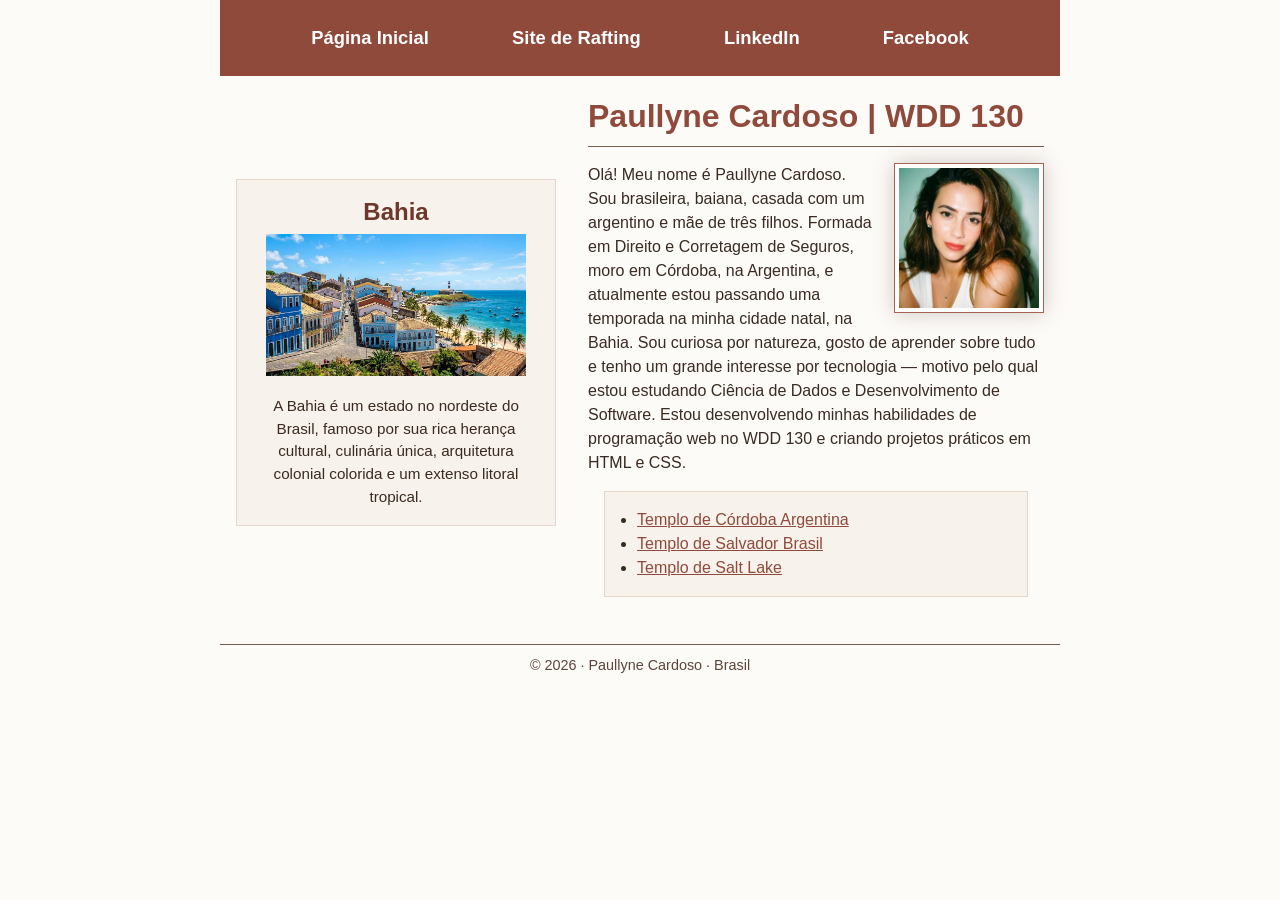
<file: index.html>
<!DOCTYPE html>
<html lang="pt-BR">

<head>
    <meta charset="UTF-8">
    <meta name="viewport" content="width=device-width, initial-scale=1.0">
    <title>Paullyne Cardoso | WDD 130</title>
    <meta name="description"
      content="Página inicial de Paullyne Cardoso para o curso WDD 130 na BYU-Idaho, destacando sua história em Córdoba, na Argentina, e sua terra natal, a Bahia.">
    <meta name="author" content="Paullyne Cardoso">
    <link rel="stylesheet" href="estilos/estilos.css">
    <meta property="og:title" content="Paullyne Cardoso | WDD 130">
    <meta property="og:description"
      content="Página inicial de Paullyne Cardoso para o curso WDD 130 na BYU-Idaho.">
    <meta property="og:image" content="https://github.io">
    <meta property="og:url" content="https://paullynecardoso.github.io/wdd130/">
</head>

<body>
    <header>
        <nav>
            <a href="#">Página Inicial</a>
            <a href="wwr/sobre.html">Site de Rafting</a>
            <a href="https://linkedin.com" target="_blank">LinkedIn</a>
            <a href="https://facebook.com" target="_blank">Facebook</a>
        </nav>
    </header>

    <div class="grid">
        <main>
            <h1>Paullyne Cardoso | WDD 130</h1>
            <img src="imagens/perfil.jpg" alt="Foto de perfil de Paullyne Cardoso">
            <p>Olá! Meu nome é Paullyne Cardoso. Sou brasileira, baiana, casada com um argentino e
                mãe
                de três filhos. Formada em Direito e Corretagem de Seguros, moro em Córdoba, na
                Argentina, e atualmente estou passando uma temporada na minha cidade natal, na
                Bahia.
                Sou curiosa por natureza, gosto de aprender sobre tudo e tenho um grande interesse
                por
                tecnologia — motivo pelo qual estou estudando Ciência de Dados e Desenvolvimento de
                Software. Estou desenvolvendo minhas habilidades de programação web no WDD 130 e
                criando projetos práticos em HTML e CSS.</p>
            <ul class="caixa">
                <li><a href="https://churchofjesuschrist.org" target="_blank">Templo de Córdoba
                        Argentina</a></li>
                <li><a href="https://churchofjesuschrist.org" target="_blank">Templo de Salvador
                        Brasil</a></li>
                <li><a href="https://churchofjesuschrist.org" target="_blank">Templo de Salt
                        Lake</a></li>
            </ul>
        </main>

        <aside class="caixa">
            <h2>Bahia</h2>
            <img src="imagens/bahia.jpg" alt="Paisagem histórica e litorânea da Bahia, Brasil">
            <p>A Bahia é um estado no nordeste do Brasil, famoso por sua rica herança cultural,
                culinária única, arquitetura colonial colorida e um extenso litoral tropical.</p>
        </aside>
    </div>

    <footer>
        <p>© 2026 · Paullyne Cardoso · Brasil</p>
    </footer>
</body>

</html>
</file>
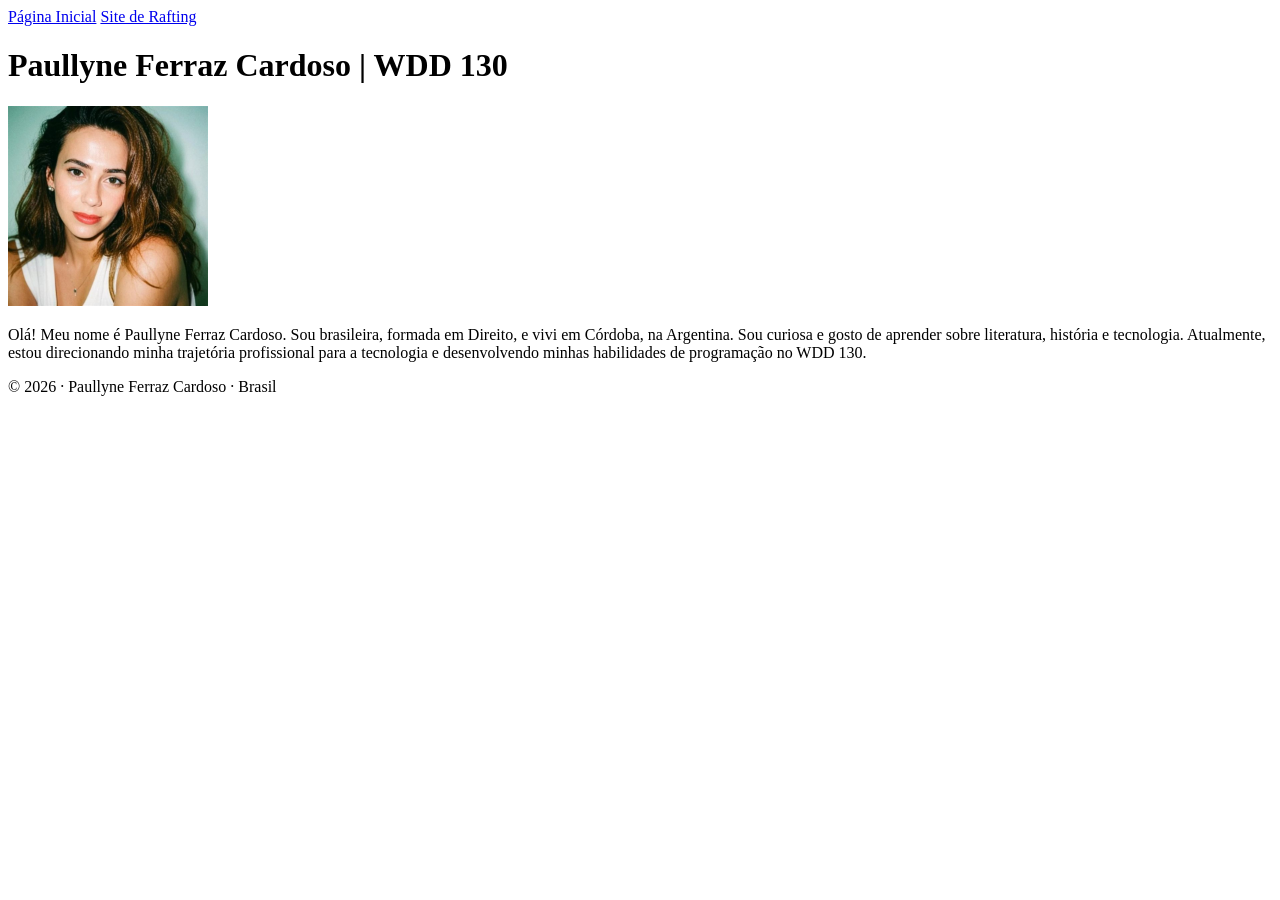
<file: projetos-anteriores/index.html>
<!DOCTYPE html>
<html lang="pt-BR">

<head>
    <meta charset="UTF-8">
    <meta name="viewport" content="width=device-width, initial-scale=1.0">
    <title>Paullyne Ferraz Cardoso | WDD 130</title>
</head>

<body>
    <header>
        <nav>
            <a href="#">Página Inicial</a>
            <a href="wwr/">Site de Rafting</a>
        </nav>
    </header>

    <main>
        <h1>Paullyne Ferraz Cardoso | WDD 130</h1>
        <img src="imagens/perfil.jpg" alt="Foto de perfil de Paullyne Ferraz Cardoso" width="200">
        <p>Olá! Meu nome é Paullyne Ferraz Cardoso. Sou brasileira, formada em Direito, e vivi em Córdoba, na Argentina. Sou curiosa e gosto de aprender sobre literatura, história e tecnologia. Atualmente, estou direcionando minha trajetória profissional para a tecnologia e desenvolvendo minhas habilidades de programação no WDD 130.</p>
    </main>

    <footer>
        <p>© 2026 · Paullyne Ferraz Cardoso · Brasil</p>
    </footer>
</body>

</html>
</file>
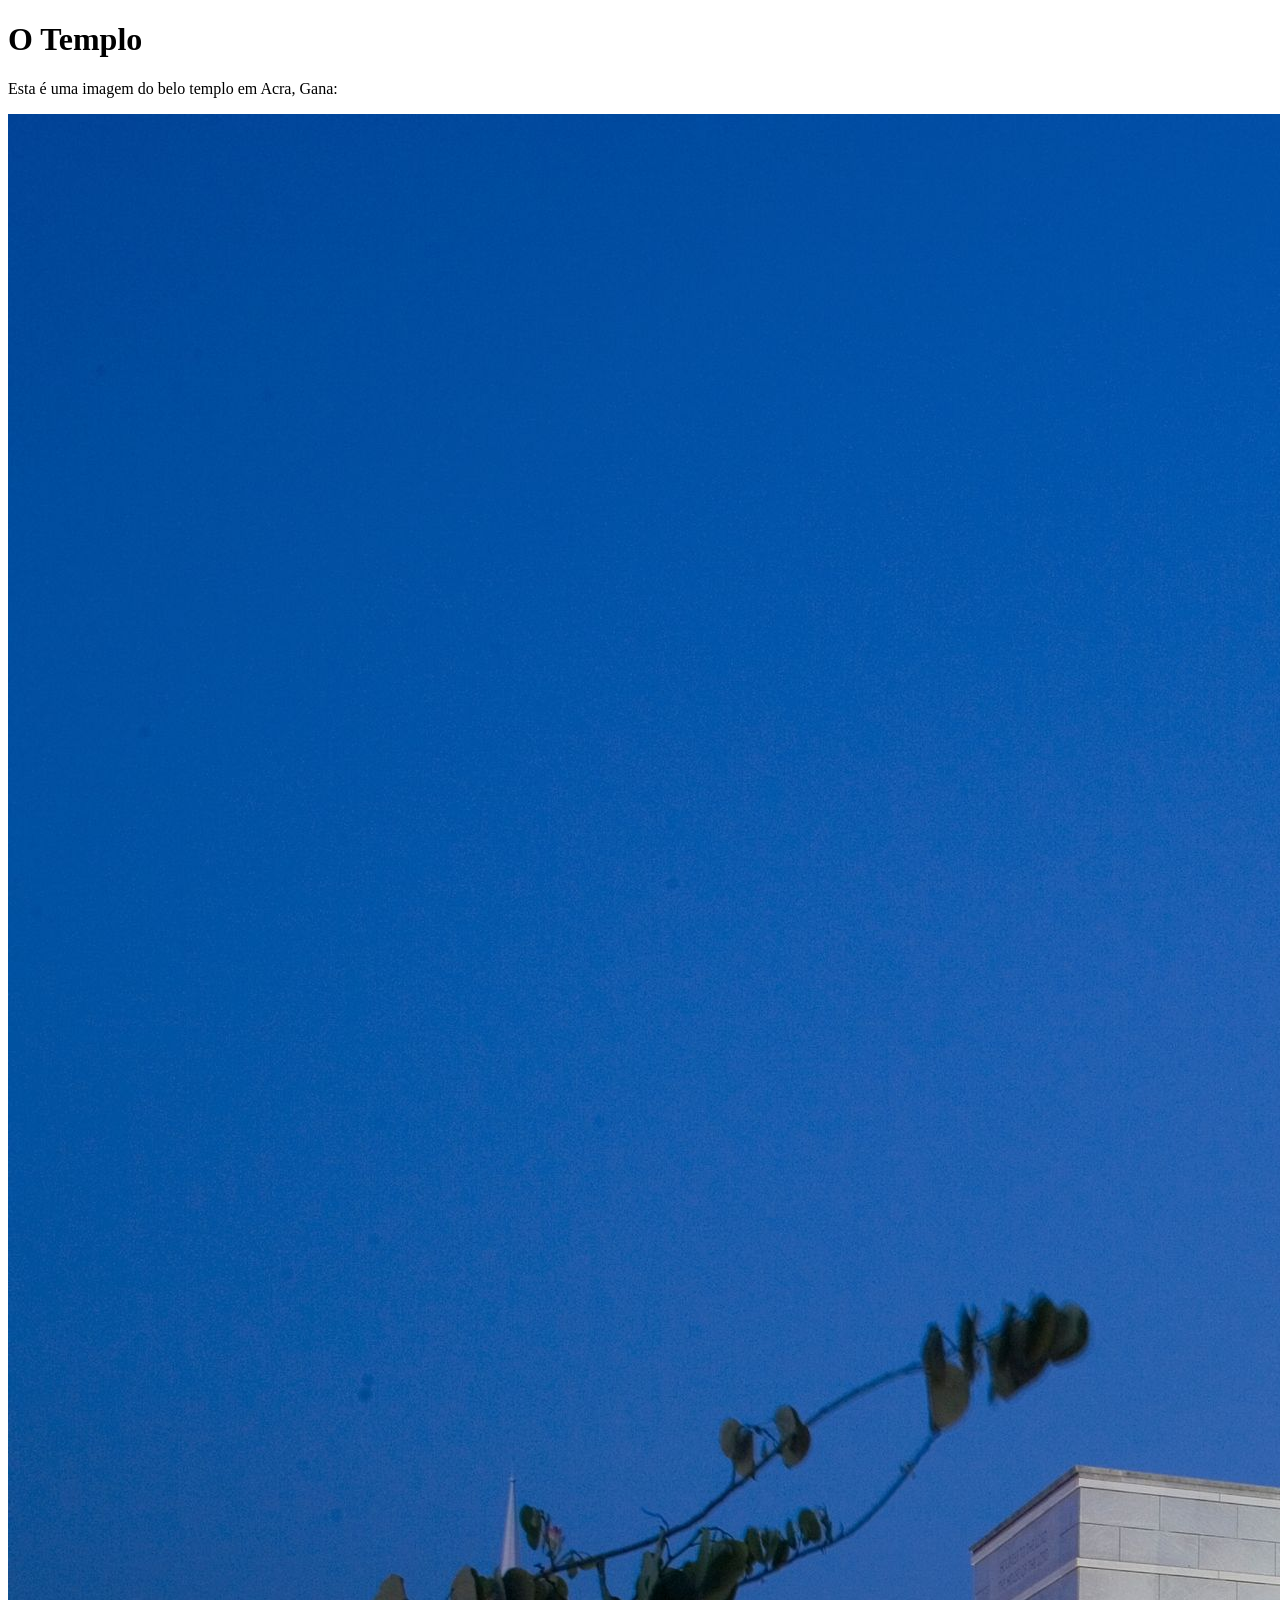
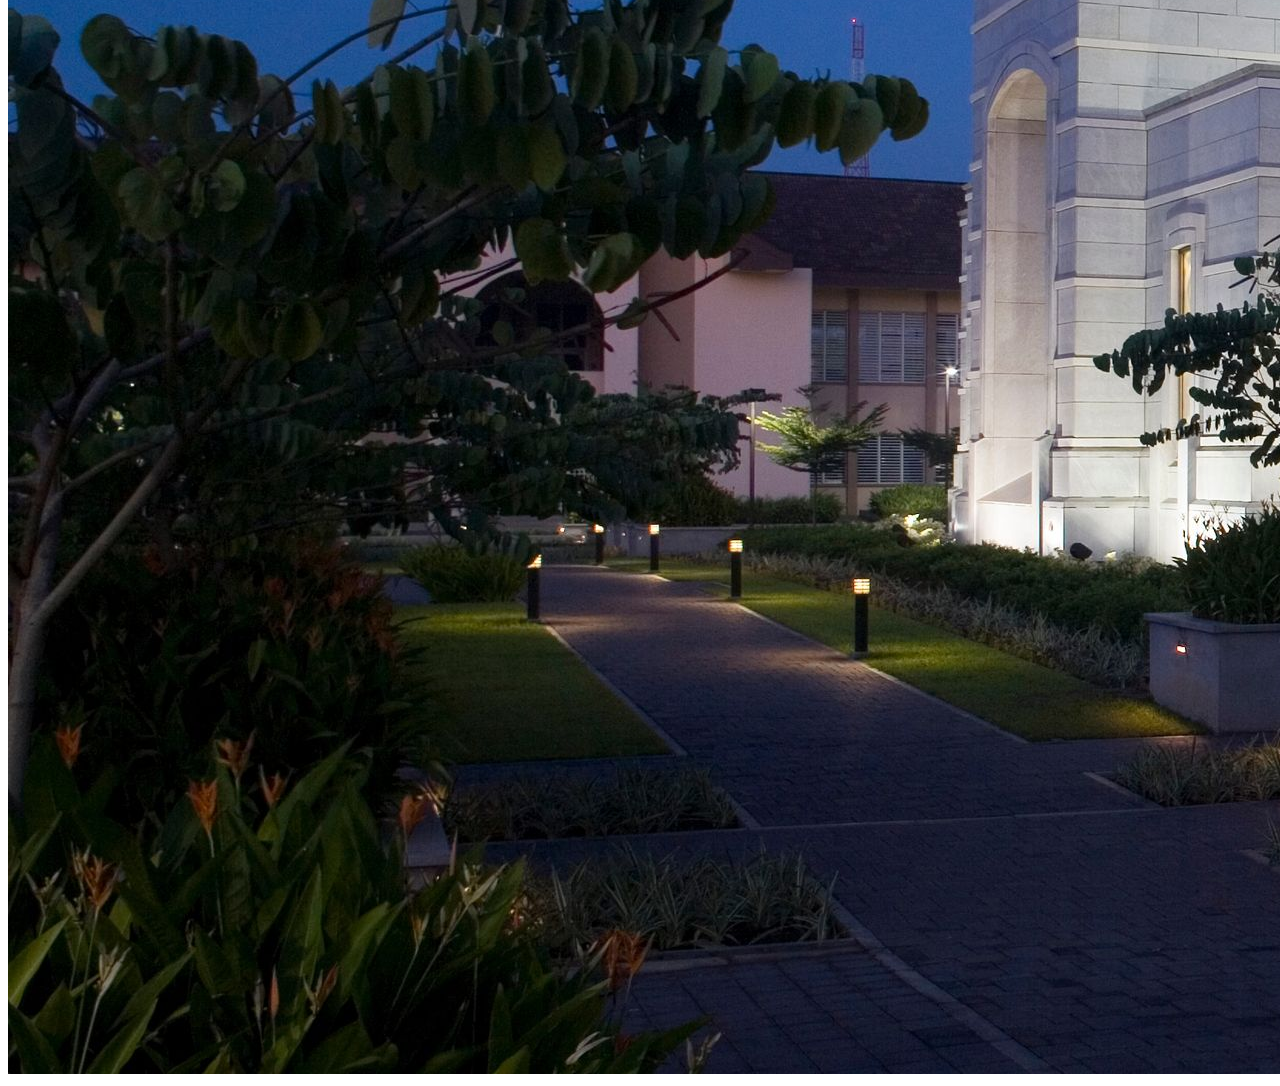
<file: semana01/imagens.html>
<!DOCTYPE html>
<html lang="pt-br">
<head>
    <meta charset="UTF-8">
    <meta name="viewport" content="width=device-width, initial-scale=1.0">
    <title>Imagem do Templo</title>
</head>
<body>
    <h1>O Templo</h1>
    <p>Esta é uma imagem do belo templo em Acra, Gana:</p>
    <img src="imagens/templo-largo.jpeg" alt="O Templo de Acra, Gana">
    
</body>
</html>
</file>
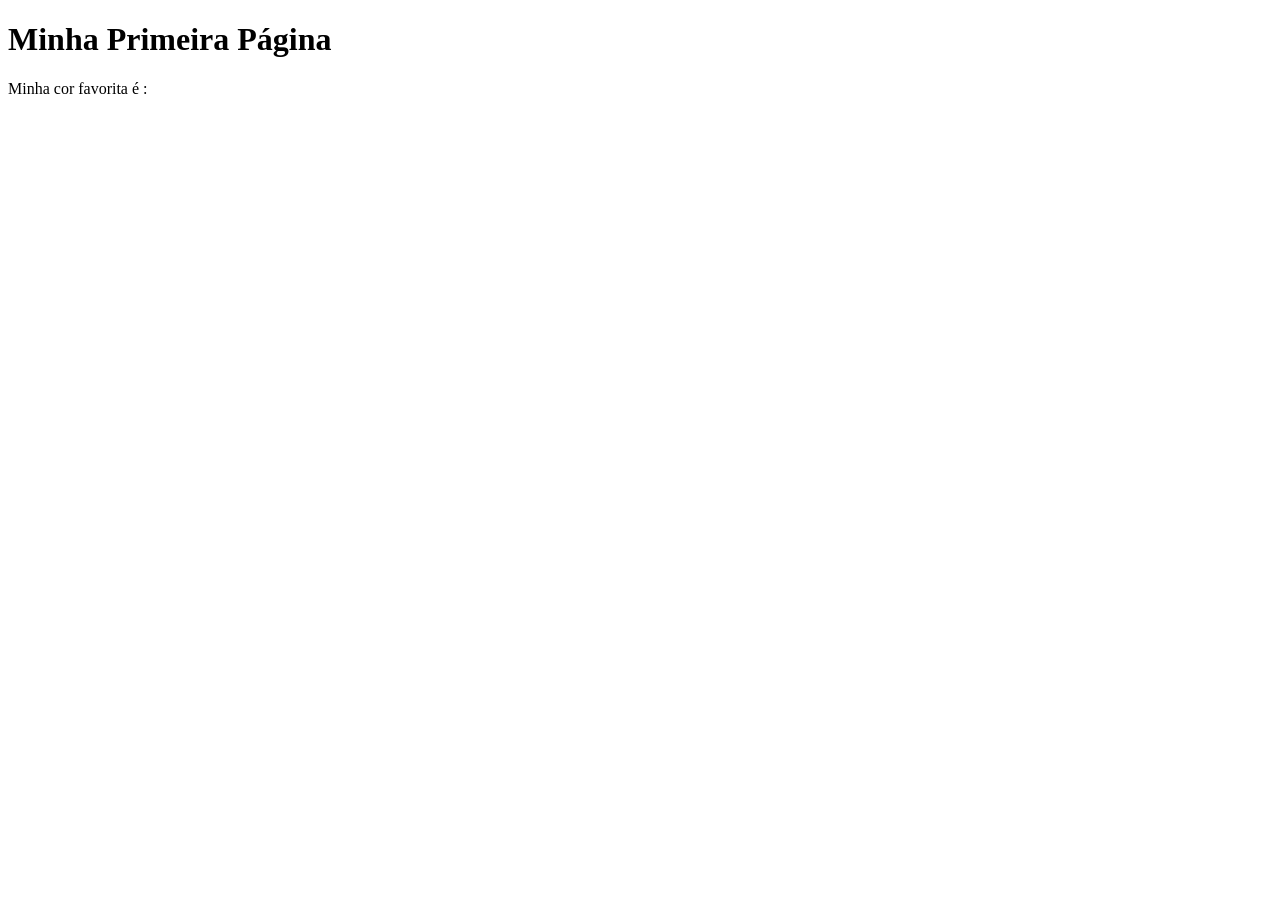
<file: semana01/primeira-pagina.html>
<!DOCTYPE html>
<html lang="pt-br">
<head>
    <meta charset="UTF-8">
    <meta name="viewport" content="width=device-width, initial-scale=1.0">
    <title>Minha Primeira Página</title>
</head>
<body>
    <h1>Minha Primeira Página</h1>
    <p>Minha cor favorita é : </p>
</body>
</html>
</file>
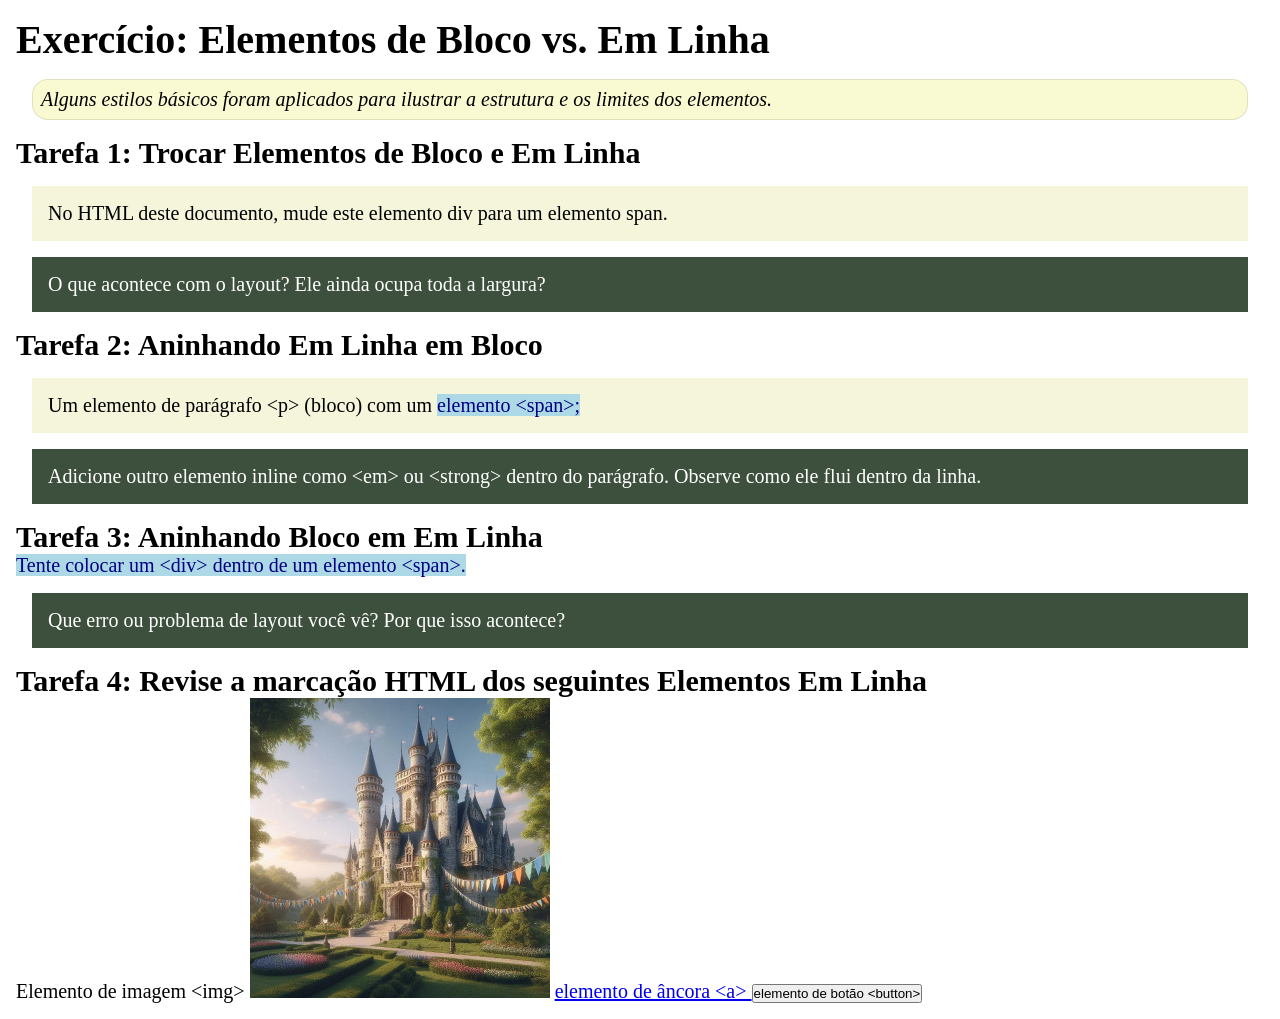
<file: semana02/bloco-vs-inline.html>
<!DOCTYPE html>
<html lang="pt-br">

<head>
    <meta charset="UTF-8">
    <meta name="viewport" content="width=device-width, initial-scale=1.0">
    <title>Exercício: Elementos de Bloco vs. Inline</title>
    <link rel="stylesheet" href="estilos/bloco-vs-inline.css">
</head>

<body>
    <main>
        <h1>Exercício: Elementos de Bloco vs. Em Linha</h1>
        <p class="note">Alguns estilos básicos foram aplicados para ilustrar a estrutura e os limites dos elementos.</p>

        <h2>Tarefa 1: Trocar Elementos de Bloco e Em Linha</h2>
        <div>No HTML deste documento, mude este elemento div para um elemento span.</div>

        <p class="question">O que acontece com o layout? Ele ainda ocupa toda a largura?</p>

        <h2>Tarefa 2: Aninhando Em Linha em Bloco</h2>
        <p>Um elemento de parágrafo &lt;p&gt; (bloco) com um <span>elemento &lt;span&gt;;</span></p>
        <p class="question">Adicione outro elemento inline como &lt;em&gt; ou &lt;strong&gt; dentro do parágrafo.
            Observe como ele flui dentro da linha.</p>

        <h2>Tarefa 3: Aninhando Bloco em Em Linha</h2>
        <span>Tente colocar um &lt;div&gt; dentro de um elemento &lt;span&gt;.</span>
        <p class="question">Que erro ou problema de layout você vê? Por que isso acontece?</p>


        <h2>Tarefa 4: Revise a marcação HTML dos seguintes Elementos Em Linha</h2>
        Elemento de imagem &lt;img&gt;
        <img src="imagens/castelo.webp" alt="imagem (imagens estão em linha)" width="300" height="300">
        <a href="https://churchofjesuschrist.org">elemento de âncora &lt;a&gt; </a>
        <button type="button">elemento de botão &lt;button&gt;</button>
    </main>
</body>

</html>
</file>
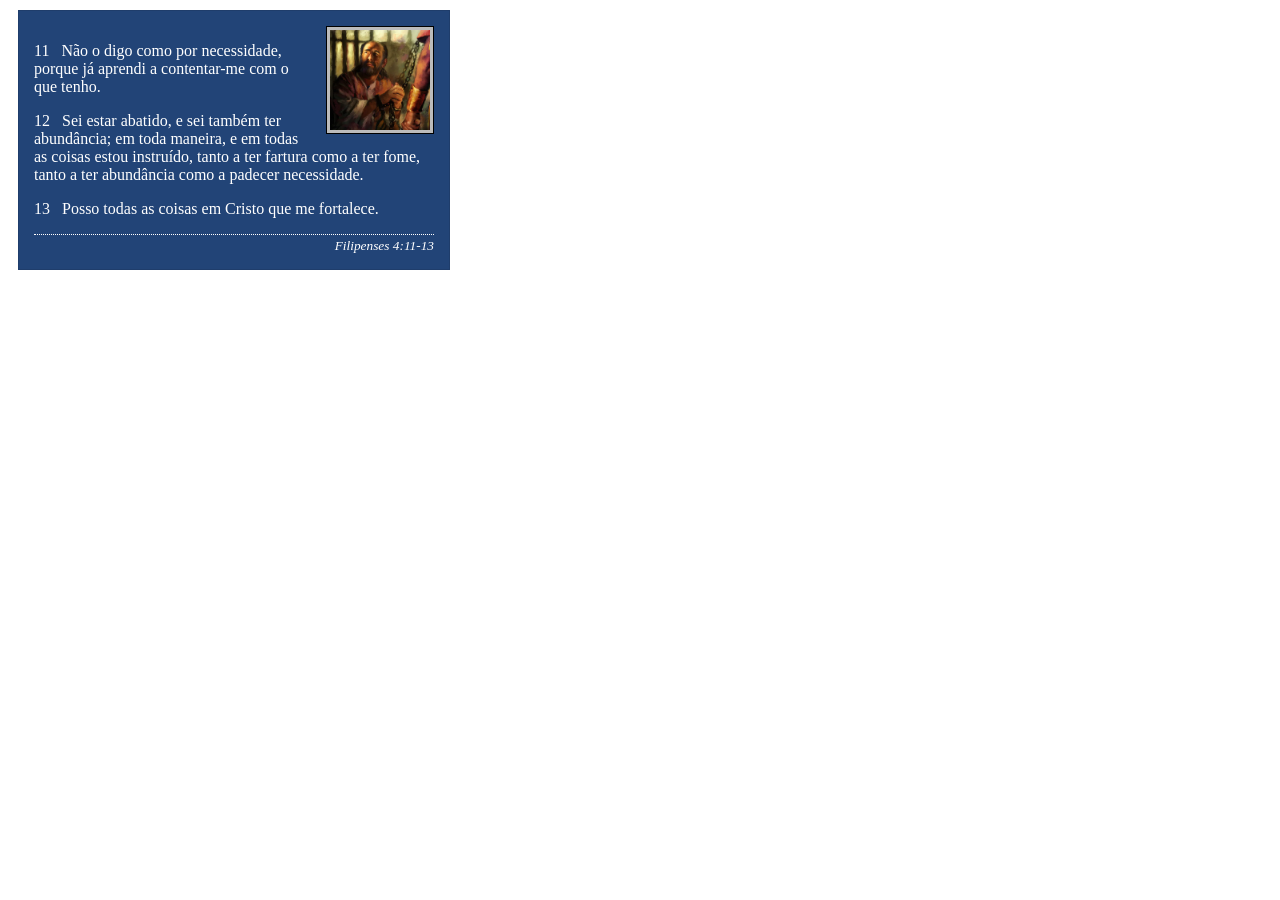
<file: semana02/box-model-solucao.html>
<!DOCTYPE html>
<html lang="pt-br">

<head>
    <meta charset="UTF-8">
    <meta name="viewport" content="width=device-width, initial-scale=1.0">
    <title>Atividade de Box Model</title>
    <link rel="stylesheet" href="estilos/box-model-solucao.css">
</head>

<body>
    <main>
        <div class="callout">
            <img src="imagens/apostolo-paulo-preso.webp" alt="Apóstolo Paulo - Preso em Roma" width="200" height="200">
            <blockquote>
                <p>11 &nbsp; Não o digo como por necessidade, porque já aprendi a contentar-me com o que tenho.</p>
                <p>12 &nbsp; Sei estar abatido, e sei também ter abundância; em toda maneira, e em todas as coisas estou
                    instruído, tanto a ter fartura como a ter fome, tanto a ter abundância como a padecer necessidade.
                </p>
                <p>13 &nbsp; Posso todas as coisas em Cristo que me fortalece.</p>
            </blockquote>
            <cite>Filipenses 4:11-13</cite>
        </div>
    </main>
</body>

</html>
</file>
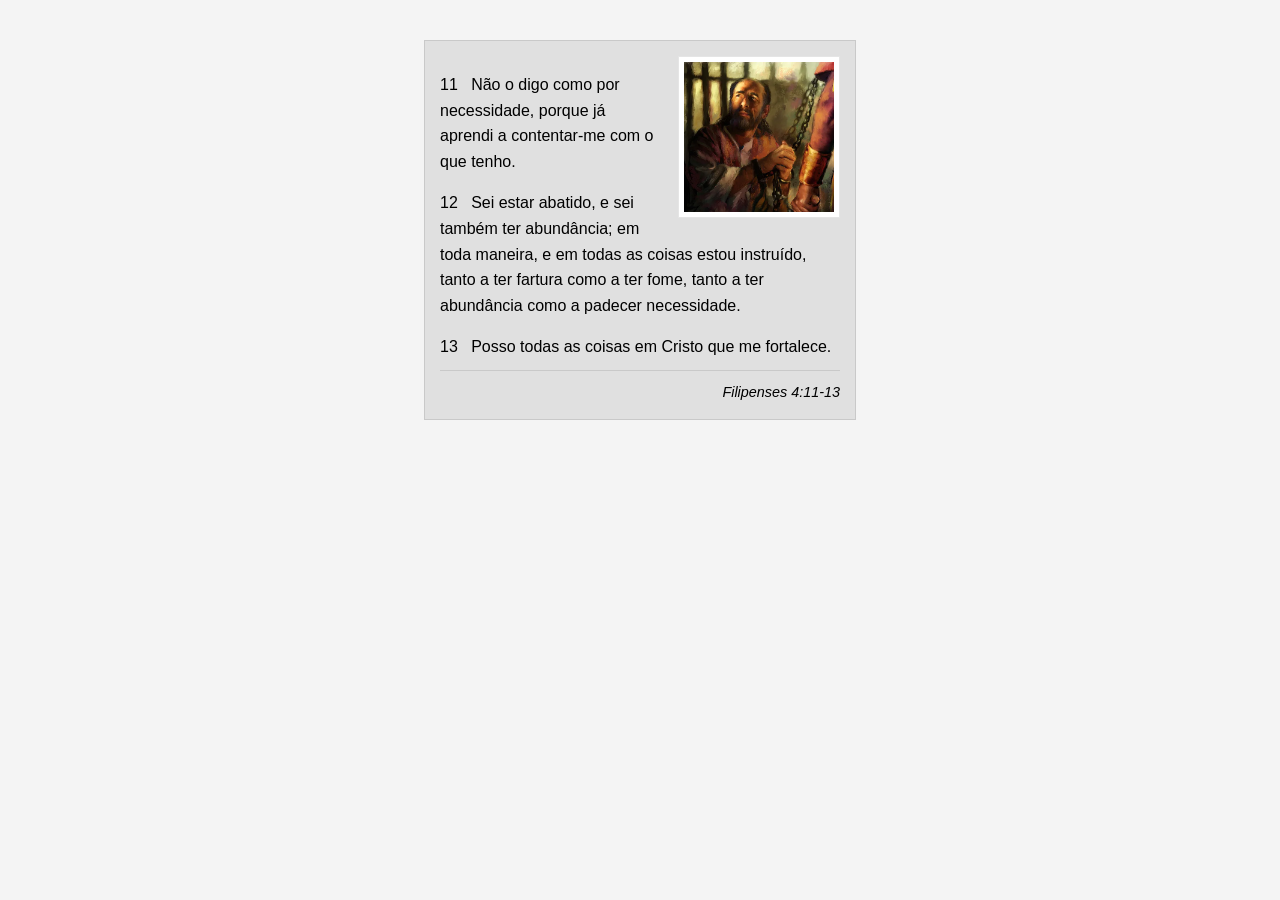
<file: semana02/box-model.html>
<!DOCTYPE html>
<html lang="pt-br">

<head>
    <meta charset="UTF-8">
    <meta name="viewport" content="width=device-width, initial-scale=1.0">
    <title>Atividade de Box Model</title>
    <link rel="stylesheet" href="estilos/box-model.css">
</head>

<body>
    <main>
        <div class="callout">
            <img src="imagens/apostolo-paulo-preso.webp" alt="Apóstolo Paulo - Preso em Roma"
              width="200" height="200">
            <blockquote>
                <p>11 &nbsp; Não o digo como por necessidade, porque já aprendi a contentar-me com o
                    que tenho.</p>
                <p>12 &nbsp; Sei estar abatido, e sei também ter abundância; em toda maneira, e em
                    todas as coisas estou instruído, tanto a ter fartura como a ter fome, tanto a
                    ter abundância como a padecer necessidade.</p>
                <p>13 &nbsp; Posso todas as coisas em Cristo que me fortalece.</p>
            </blockquote>
            <cite>Filipenses 4:11-13</cite>
        </div>
    </main>
</body>

</html>
</file>
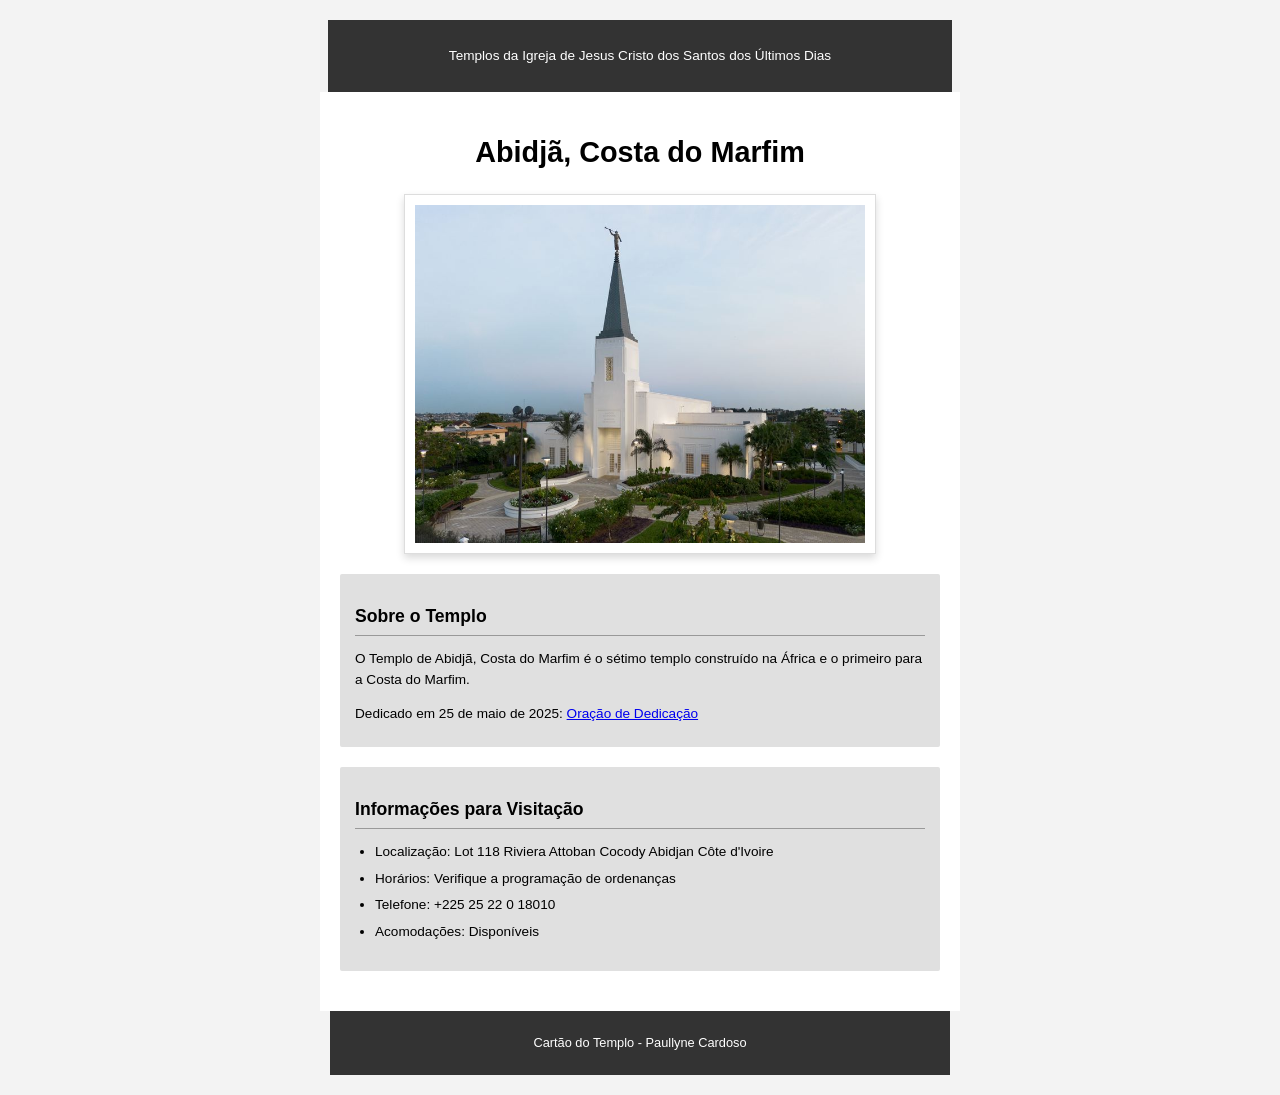
<file: semana02/templo.html>
<!DOCTYPE html>
<html lang="pt-br">

<head>
    <meta charset="UTF-8">
    <meta name="viewport" content="width=device-width, initial-scale=1.0">
    <title>Cartão do Templo - Abidjã, Costa do Marfim</title>
    <link rel="stylesheet" href="estilos/templo.css">
</head>

<body>
    <header>
        <p>Templos da Igreja de Jesus Cristo dos Santos dos Últimos Dias</p>
    </header>
    <main>
        <h1>Abidjã, Costa do Marfim</h1>
        <picture>
            <img src="imagens/abidja-costa-do-marfim.jpeg" alt="Templo de Abidjã, Costa do Marfim">
        </picture>
        <section>
            <h2>Sobre o Templo</h2>
            <p>O Templo de Abidjã, Costa do Marfim é o sétimo templo construído na África e o
                primeiro para a Costa do Marfim.</p>
            <p>Dedicado em 25 de maio de 2025: <a
                  href="https://www.churchofjesuschrist.org/temples/dedicatory-prayer/abidjan-ivory-coast-temple/2025-05-25?lang=eng"
                  target="_blank" rel="noopener noreferrer">Oração de Dedicação</a></p>
        </section>
        <section>
            <h2>Informações para Visitação</h2>
            <ul>
                <li>Localização: Lot 118 Riviera Attoban Cocody Abidjan Côte d'Ivoire</li>
                <li>Horários: Verifique a programação de ordenanças</li>
                <li>Telefone: +225 25 22 0 18010</li>
                <li>Acomodações: Disponíveis</li>
            </ul>
        </section>
    </main>
    <footer>
        <p>Cartão do Templo - Paullyne Cardoso</p>
    </footer>
</body>

</html>
</file>
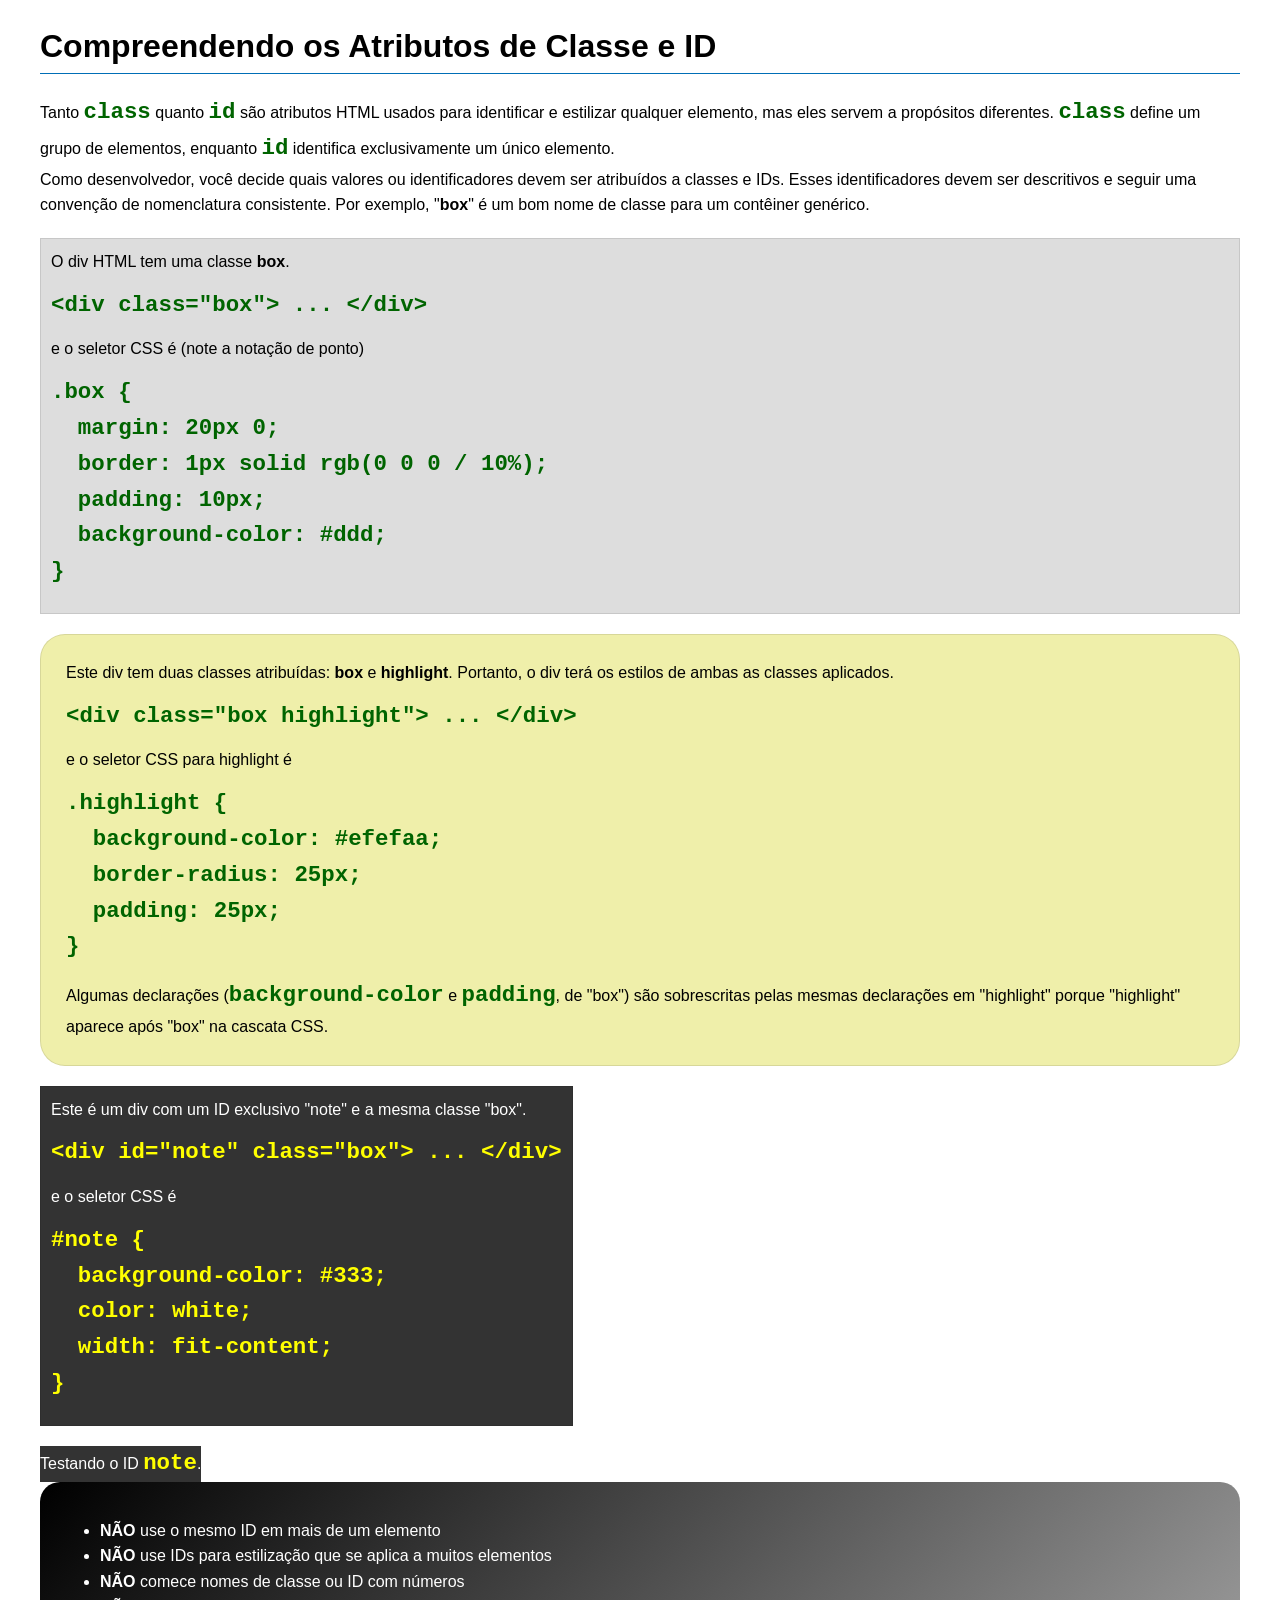
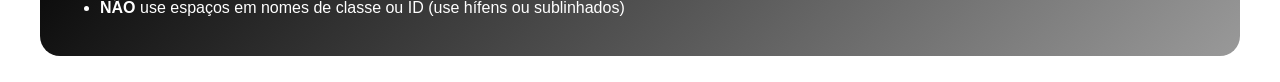
<file: semana03/classe-e-id.html>
<!DOCTYPE html>
<html lang="pt-br">

<head>
    <meta charset="UTF-8">
    <meta name="viewport" content="width=device-width, initial-scale=1.0">
    <title>Atributos de Classe vs ID</title>
    <link rel="stylesheet" href="estilos/classe-e-id.css">
</head>

<body>
    <h1>Compreendendo os Atributos de Classe e ID</h1>
    <p>Tanto <code>class</code> quanto <code>id</code> são atributos HTML usados para identificar e estilizar qualquer
        elemento, mas eles servem a propósitos diferentes. <code>class</code> define um grupo de elementos, enquanto
        <code>id</code> identifica exclusivamente um único elemento.
    </p>
    <p>Como desenvolvedor, você decide quais valores ou identificadores devem ser atribuídos a classes e IDs. Esses
        identificadores devem ser descritivos e seguir uma convenção de nomenclatura consistente. Por exemplo,
        "<strong>box</strong>" é um bom nome de classe para um contêiner genérico.</p>
    <div class="box">
        <p>O div HTML tem uma classe <strong>box</strong>.</p>
        <pre><code class="html">&lt;div class="box"&gt; ... &lt;/div&gt;</code></pre>
        e o seletor CSS é (note a notação de ponto)
        <pre><code class="css">.box {
  margin: 20px 0;
  border: 1px solid rgb(0 0 0 / 10%);
  padding: 10px;
  background-color: #ddd; 
}</code></pre>
    </div>

    <div class="box highlight">
        <p>Este div tem duas classes atribuídas: <strong>box</strong> e <strong>highlight</strong>. Portanto, o div terá
            os estilos de ambas as classes aplicados.</p>
        <pre><code class="html">&lt;div class="box highlight"&gt; ... &lt;/div&gt;</code></pre>
        e o seletor CSS para highlight é
        <pre><code class="css">.highlight {
  background-color: #efefaa;
  border-radius: 25px;
  padding: 25px;
}</code></pre>
        <p>Algumas declarações (<code>background-color</code> e <code>padding</code>, de "box") são sobrescritas pelas
            mesmas declarações em "highlight" porque "highlight" aparece após "box" na cascata CSS.</p>
    </div>

    <div id="note" class="box">
        <p>Este é um div com um ID exclusivo "note" e a mesma classe "box".</p>
        <pre><code class="html">&lt;div id="note" class="box"&gt; ... &lt;/div&gt;</code></pre>
        e o seletor CSS é
        <pre><code class="css">#note {
  background-color: #333;
  color: white;
  width: fit-content;
}</code></pre>
    </div>

    <div id="note">
        <p>Testando o ID <code>note</code>.</p>
    </div>

    <section id="melhor-pratica">
        <ul>
            <li><strong>NÃO</strong> use o mesmo ID em mais de um elemento</li>
            <li><strong>NÃO</strong> use IDs para estilização que se aplica a muitos elementos</li>
            <li><strong>NÃO</strong> comece nomes de classe ou ID com números</li>
            <li><strong>NÃO</strong> use espaços em nomes de classe ou ID (use hífens ou sublinhados)</li>
        </ul>
    </section>

    <br>

</body>

</html>
</file>
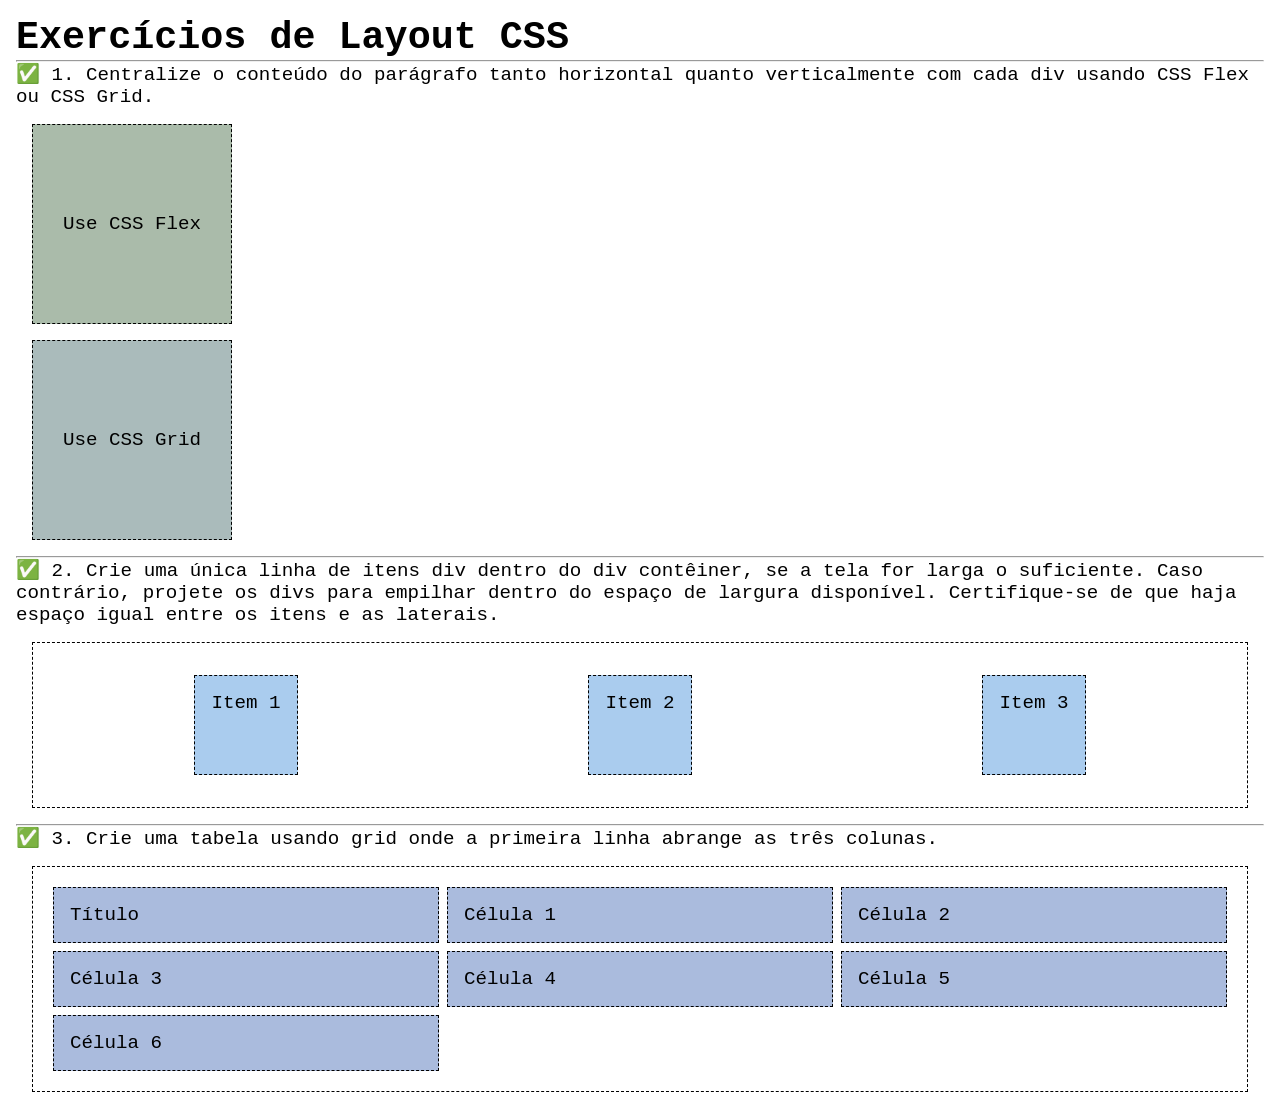
<file: semana04/exercicios-layout.html>
<!DOCTYPE html>
<html lang="pt-br">

<head>
    <meta charset="UTF-8">
    <meta name="viewport" content="width=device-width, initial-scale=1.0">
    <title>Exercícios de Layout CSS</title>
    <link rel="stylesheet" href="estilos/solucoes-dos-exercicios-de-layout.css">
</head>

<body>
    <main>
        <h1>Exercícios de Layout CSS</h1>
        <hr>
        <p>✅ 1. Centralize o conteúdo do parágrafo tanto horizontal quanto verticalmente com cada div usando CSS Flex ou
            CSS Grid.
        </p>
        <div class="one flex">
            <p>Use CSS Flex</p>
        </div>
        <div class="one grid">
            <p>Use CSS Grid</p>
        </div>
        <hr>
        <p>✅ 2. Crie uma única linha de itens div dentro do div contêiner, se a tela for larga o suficiente. Caso
            contrário, projete os
            divs para empilhar dentro do espaço de largura disponível. Certifique-se de que haja espaço igual entre os
            itens e as laterais.</p>
        <div class="container2">
            <div class="dois">
                <p>Item 1</p>
            </div>
            <div class="dois">
                <p>Item 2</p>
            </div>
            <div class="dois">
                <p>Item 3</p>
            </div>
        </div>
        <hr>
        <p>✅ 3. Crie uma tabela usando grid onde a primeira linha abrange as três colunas. </p>
        <div class="container3">
            <div class="tres colunas-3">
                <p>Título</p>
            </div>
            <div class="tres">
                <p>Célula 1</p>
            </div>
            <div class="tres">
                <p>Célula 2</p>
            </div>
            <div class="tres">
                <p>Célula 3</p>
            </div>
            <div class="tres">
                <p>Célula 4</p>
            </div>
            <div class="tres">
                <p>Célula 5</p>
            </div>
            <div class="tres">
                <p>Célula 6</p>
            </div>

        </div>
    </main>
</body>

</html>
</file>
<file: estilos/estilos.css>
* {
    margin: 0;
    padding: 0;
    box-sizing: border-box;
}

body {
    font-family: Arial, Helvetica, sans-serif;
    color: #3a2a22;
    background-color: #fdfbf8;
    line-height: 1.5;
}

header,
.grid,
footer {
    max-width: 840px;
    margin: 0 auto;
}

/* Barra de Navegação em Terracota Suave */
nav {
    background-color: #8f4a3c;
    padding: 1rem;
    display: flex;
    justify-content: space-evenly;
    align-items: center;
}

nav a {
    color: #ffffff;
    padding: 0.5rem;
    display: block;
    text-decoration: none;
    font-size: 1.15rem;
    font-weight: 700;
}

nav a:hover {
    text-decoration: underline;
}

/* Grade Principal */
.grid {
    display: grid;
    align-items: center;
}

main {
    grid-column: 2/3;
    margin: 1rem;
}

h1 {
    color: #8f4a3c;
    border-bottom: 1px solid #755b4e;
    padding-bottom: 0.4rem;
    margin-bottom: 1rem;
}

/* Foto de Perfil com Moldura Branca e Sombreamento */
main img {
    width: 150px;
    height: auto;
    border: 1px solid #a66253;
    padding: 4px;
    background-color: #ffffff;
    box-shadow: 0 0 20px rgba(70, 50, 40, 0.25);
    float: right;
    margin: 0 0 1rem 1rem;
}

main p {
    margin-bottom: 1rem;
}

/* Caixas Estilizadas (.caixa) em Areia Clara */
.caixa {
    margin: 1rem;
    border: 1px solid rgba(143, 74, 60, 0.18);
    padding: 1rem;
    background-color: #f7f2eb;
    color: #3a2a22;
}

/* Caixa Lateral com Imagem da Cidade Maior */
aside.caixa {
    width: 20rem;
    position: relative;
    text-align: center;
    grid-column: 1/2;
    grid-row: 1/2;
    padding-top: 3.4rem;
}

aside.caixa h2 {
    position: absolute;
    top: 14px;
    left: 0;
    width: 100%;
    color: #6e372c;
}

aside img {
    width: 260px;
    height: auto;
    margin-bottom: 0.75rem;
}

aside p {
    font-size: 0.95rem;
    padding: 0;
}

ul.caixa {
    padding-left: 2rem;
}

ul.caixa a {
    color: #8f4a3c;
}

/* Rodapé */
footer {
    margin-top: 15px;
    padding-top: 10px;
    border-top: 1px solid #755b4e;
    text-align: center;
    font-size: 0.9rem;
    color: #5c453a;
}
</file>
<file: semana02/estilos/bloco-vs-inline.css>
* {
    margin: 0;
    padding: 0;
}

body {
    font-size: 20px;
    margin: 1rem;
}

p,
div {
    background-color: beige;
    margin: 1rem;
    padding: 1rem;
}

span {
    color: navy;
    background-color: lightblue;
}

code {
    margin: 0;
    padding: 0;
    color: green;
    font-size: 1.2rem;
}

.note {
    font-style: italic;
    background-color: lightgoldenrodyellow;
    border-radius: 1rem;
    border: 1px solid rgb(0 0 0 / 10%);
    margin: 1rem;
    padding: .5rem;
}

.question {
    background-color: #3d503d;
    color: #fff;
}
</file>
<file: semana02/estilos/box-model-solucao.css>
.callout {
    max-width: 400px;
    margin: 10px;
    border: 1px solid rgba(0, 0, 0, .1);
    padding: 15px;
    background-color: #247;
    color: #fff;
}

.callout img {
    float: right;
    margin: 0 0 10px 15px;
    border: 1px solid #000;
    padding: 3px;
    background-color: #bbb;
    width: 100px;
    height: auto;

}

blockquote {
    margin: 0;
}

cite {
    display: block;
    border-top: 1px dotted #fff;
    padding-top: 3px;
    text-align: right;
    font-size: smaller;
}
</file>
<file: semana02/estilos/box-model.css>
body {
    font-family: Arial, Helvetica, sans-serif;
    line-height: 1.6;
    background-color: #f4f4f4;
    color: #333333;
    padding: 20px;
    margin: 0;
}

main {
    max-width: 600px;
    margin: 0 auto;
}

.callout {
    max-width: 400px;
    margin: 20px auto;
    border: 1px solid rgb(0 0 0 / .1);
    padding: 15px;
    background-color: #e0e0e0;
    color: #000000;
}

.callout img {
    float: right;
    margin: 0 0 10px 15px;
    border: 1px solid rgb(0 0 0 / .1);
    padding: 5px;
    background-color: #ffffff;
    width: 150px;
    height: auto;
}

blockquote {
    margin: 0;
}

blockquote p {
    margin-bottom: 10px;
}

cite {
    display: block;
    border-top: 1px solid rgb(0 0 0 / .1);
    padding-top: 10px;
    text-align: right;
    font-size: 0.9rem;
}
</file>
<file: semana02/estilos/templo.css>
body {
    font-family: Arial, Helvetica, sans-serif;
    line-height: 1.5;
    background-color: #f3f3f3;
    color: #000000;
    margin: 0;
    padding: 20px;
}

header {
    background-color: #333333;
    color: #ffffff;
    text-align: center;
    padding: 12px;
    max-width: 600px;
    margin: 0 auto;
}

header p {
    font-size: 0.85rem;
}

main {
    max-width: 600px;
    margin: 0 auto;
    background-color: #ffffff;
    padding: 20px;
}

h1 {
    text-align: center;
    font-size: 1.8rem;
    margin-bottom: 20px;
}

picture img {
    width: 90%;
    max-width: 450px;
    display: block;
    margin: 0 auto 20px auto;
    background-color: #ffffff;
    padding: 10px;
    border: 1px solid #dddddd;
    box-shadow: 0 4px 8px rgba(0, 0, 0, 0.15);
}

section {
    background-color: #e0e0e0;
    padding: 15px;
    margin-bottom: 20px;
    border-radius: 2px;
}

h2 {
    font-size: 1.1rem;
    margin-bottom: 10px;
    border-bottom: 1px solid #999999;
    padding-bottom: 5px;
}

section p {
    font-size: 0.85rem;
    margin-bottom: 8px;
}

section a {
    color: #0000ee;
}

ul {
    padding-left: 20px;
    font-size: 0.85rem;
}

ul li {
    margin-bottom: 6px;
}

footer {
    max-width: 600px;
    margin: 0 auto;
    background-color: #333333;
    color: #ffffff;
    text-align: center;
    padding: 10px;
    font-size: 0.8rem;
}
</file>
<file: semana03/estilos/classe-e-id.css>
body {
    font-family: Arial, sans-serif;
    line-height: 1.6;
    margin: 0;
    padding: 0 40px;
}

h1 {
    border-bottom: 1px solid rgb(0 110 182);
    padding-bottom: 0;
}



p {
    margin: 0;
}

code {
    color: darkgreen;
    font-weight: 700;
    font-size: 1.4rem;
}

/* Class exemplos - podem ser reutilizados */

.box {
    margin: 20px 0;
    border: 1px solid rgb(0 0 0 / 10%);
    padding: 10px;
    background-color: #ddd; /* essa é a abreviação para #dddddd */
}

.highlight {
    background-color: #efefaa;
    border-radius: 25px;
    padding: 25px;
}

/* ID exemplos - devem ser únicos */

#note {
    background-color: #333;
    color: white;
    width: fit-content;
}

#note code {
    color: yellow;
}

#melhor-pratica {
    background: linear-gradient(135deg, #000 0%, #999 100%);
    color: white;
    border-radius: 20px;
    padding: 20px
}
</file>
<file: semana04/estilos/solucoes-dos-exercicios-de-layout.css>
* {
    margin: 0;
    padding: 0;
    box-sizing: border-box;
}

body {
    margin: 1rem;
    font-family: monospace;
    font-size: 1.2rem;
}

div {
    margin: 1rem;
    border: 1px dashed;
    padding: 1rem;
}

.one {
    width: 200px;
    height: 200px;
}

.flex {
    background-color: #aba;
    display: flex;
    justify-content: center;
    align-items: center;
}

.grid {
    background-color: #abb;
    display: grid;
    place-items: center;
}

.container2 {
    display: flex;
    flex-wrap: wrap;
    justify-content: space-around;
}

.dois {
    background-color: #ace;
    height: 100px;
}

.container3 {
    display: grid;
    grid-template-columns: repeat(3, 1fr);
}

.columns-3 {
    grid-column: span 3;}

.tres {
    margin: .25rem;
    background-color: #abd;
}
</file>
